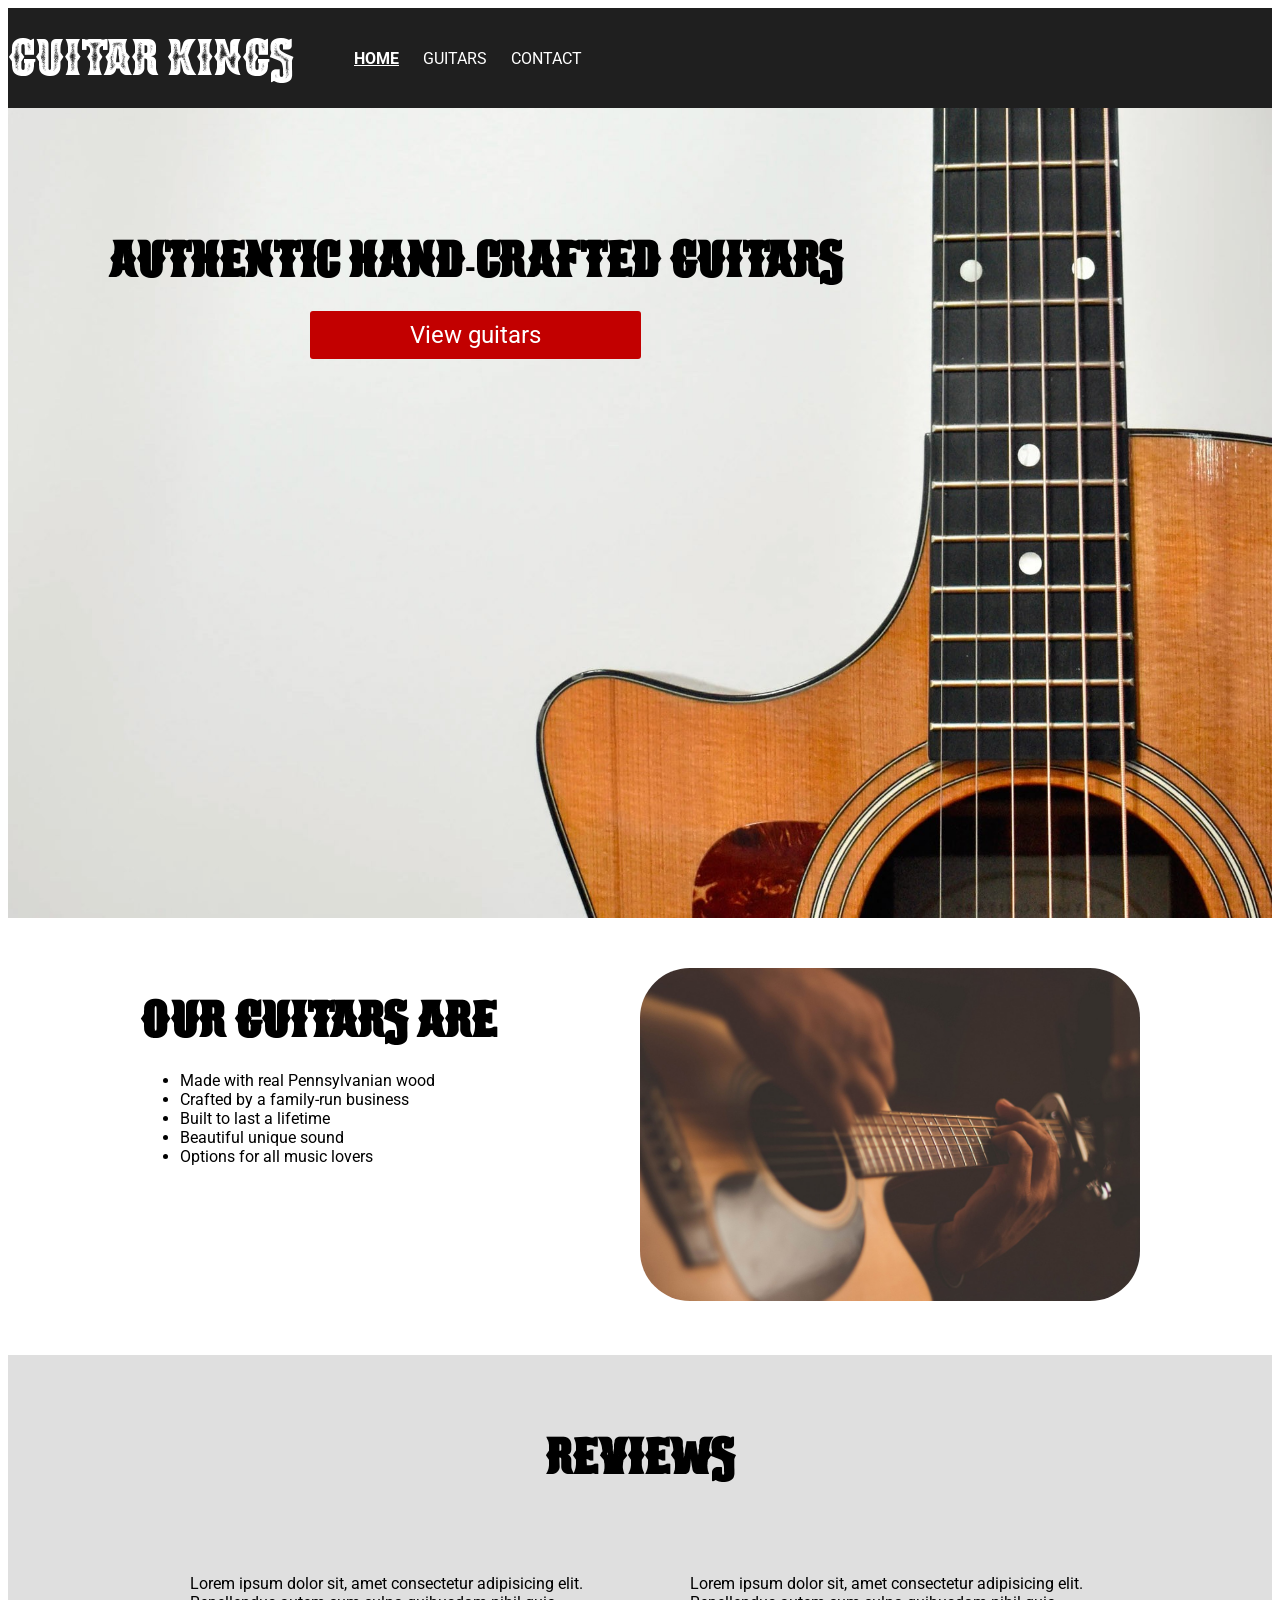
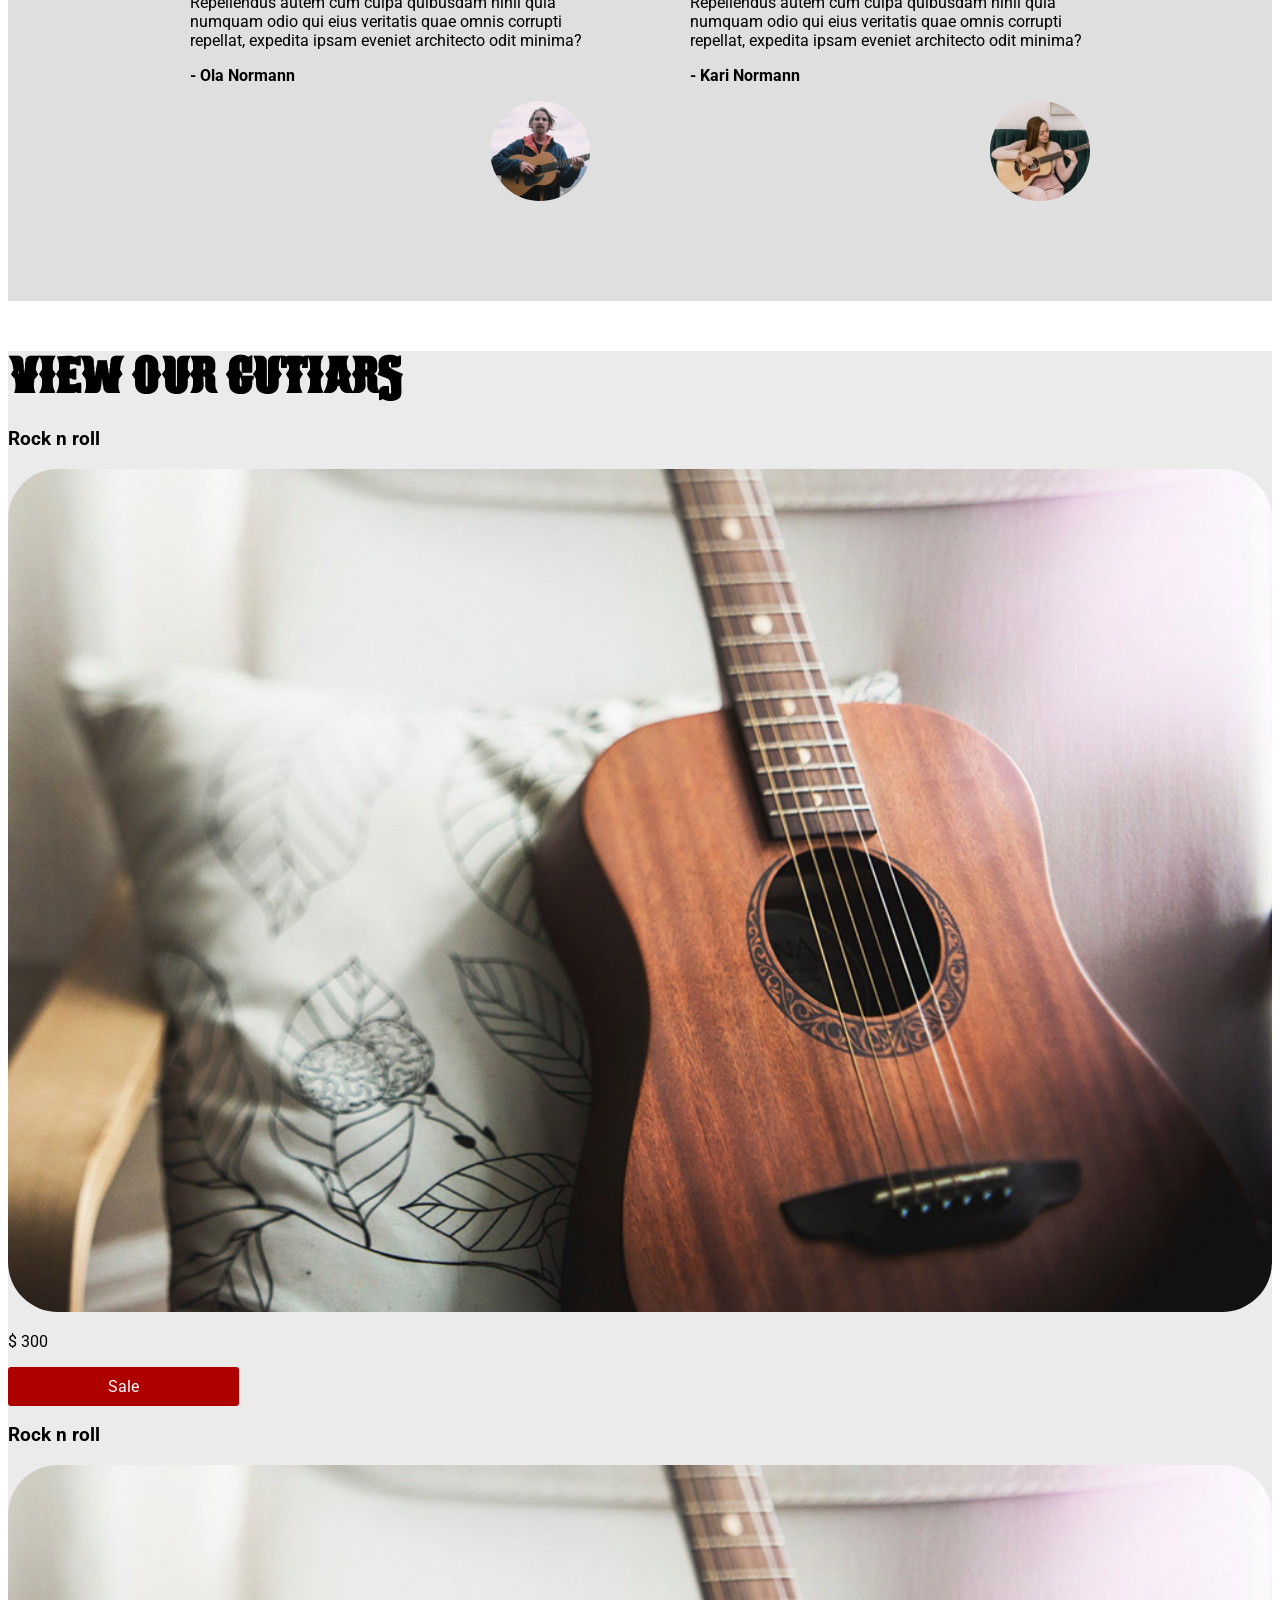
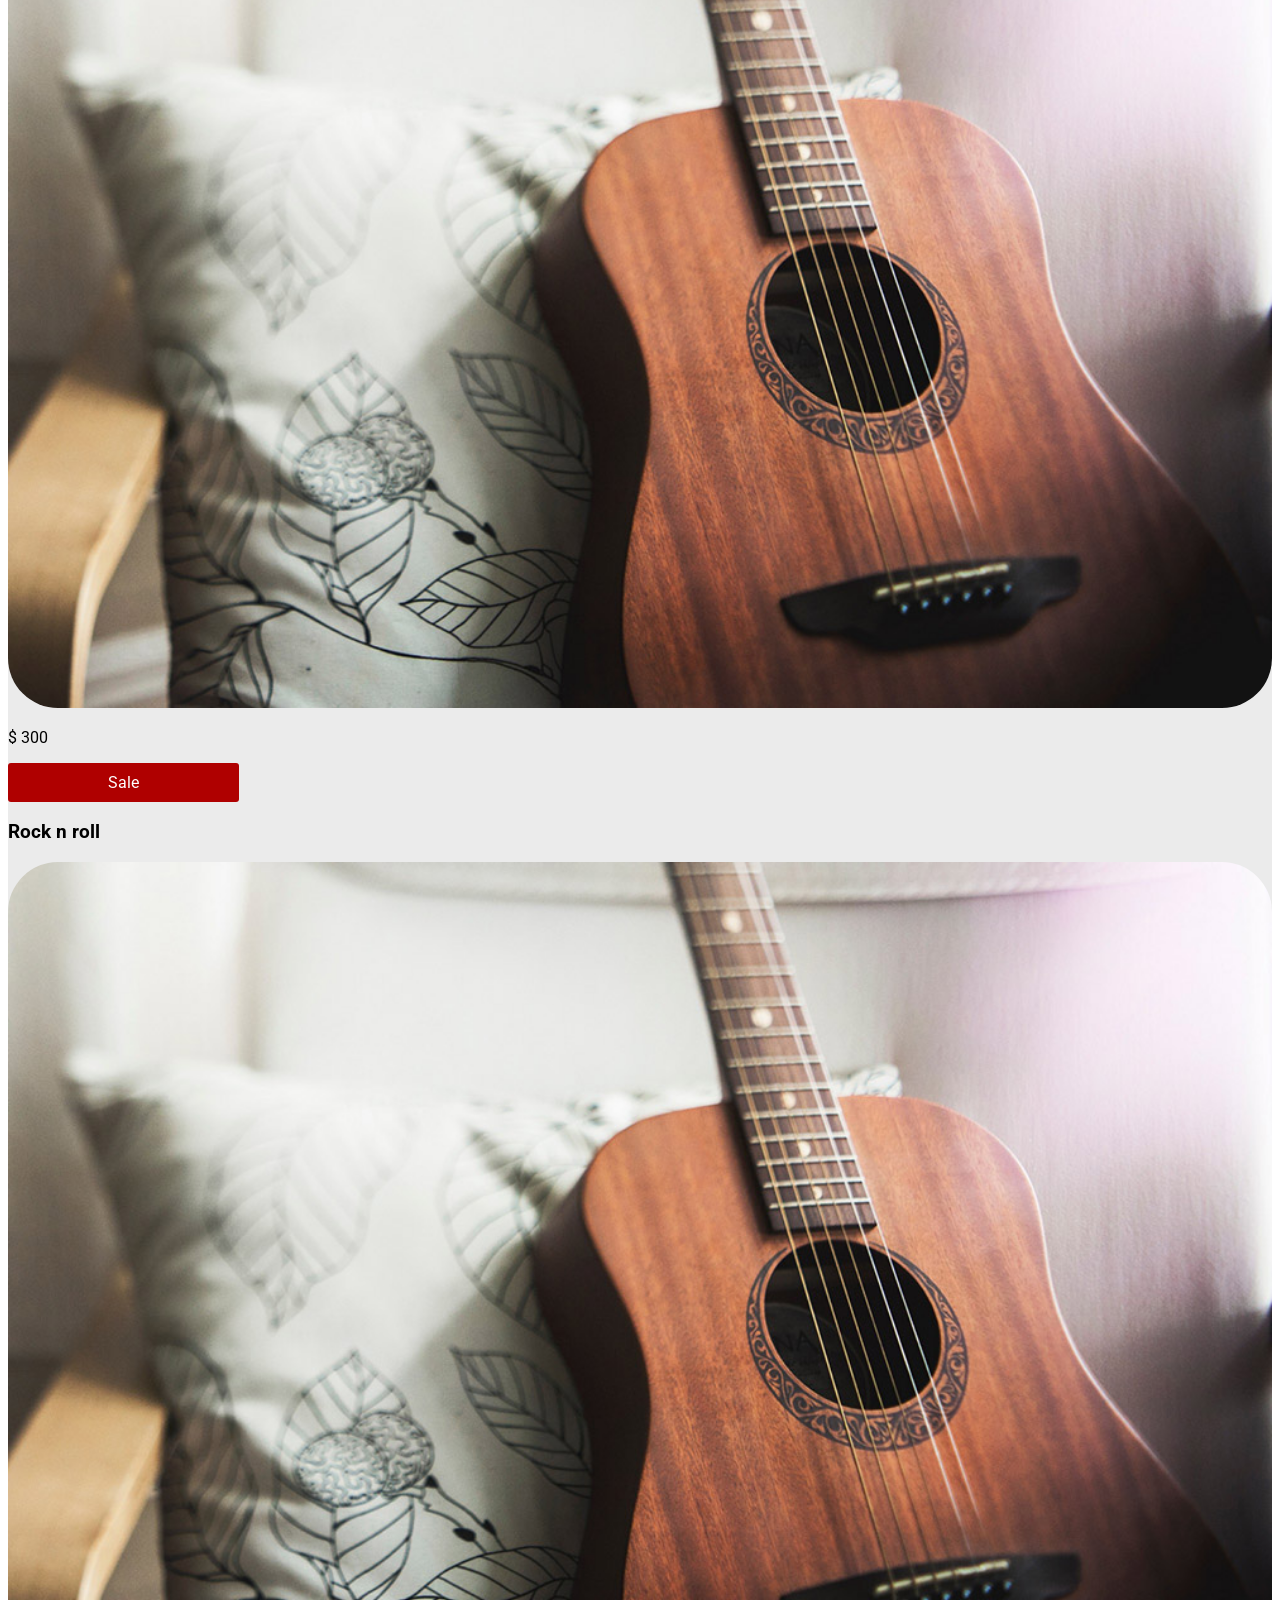
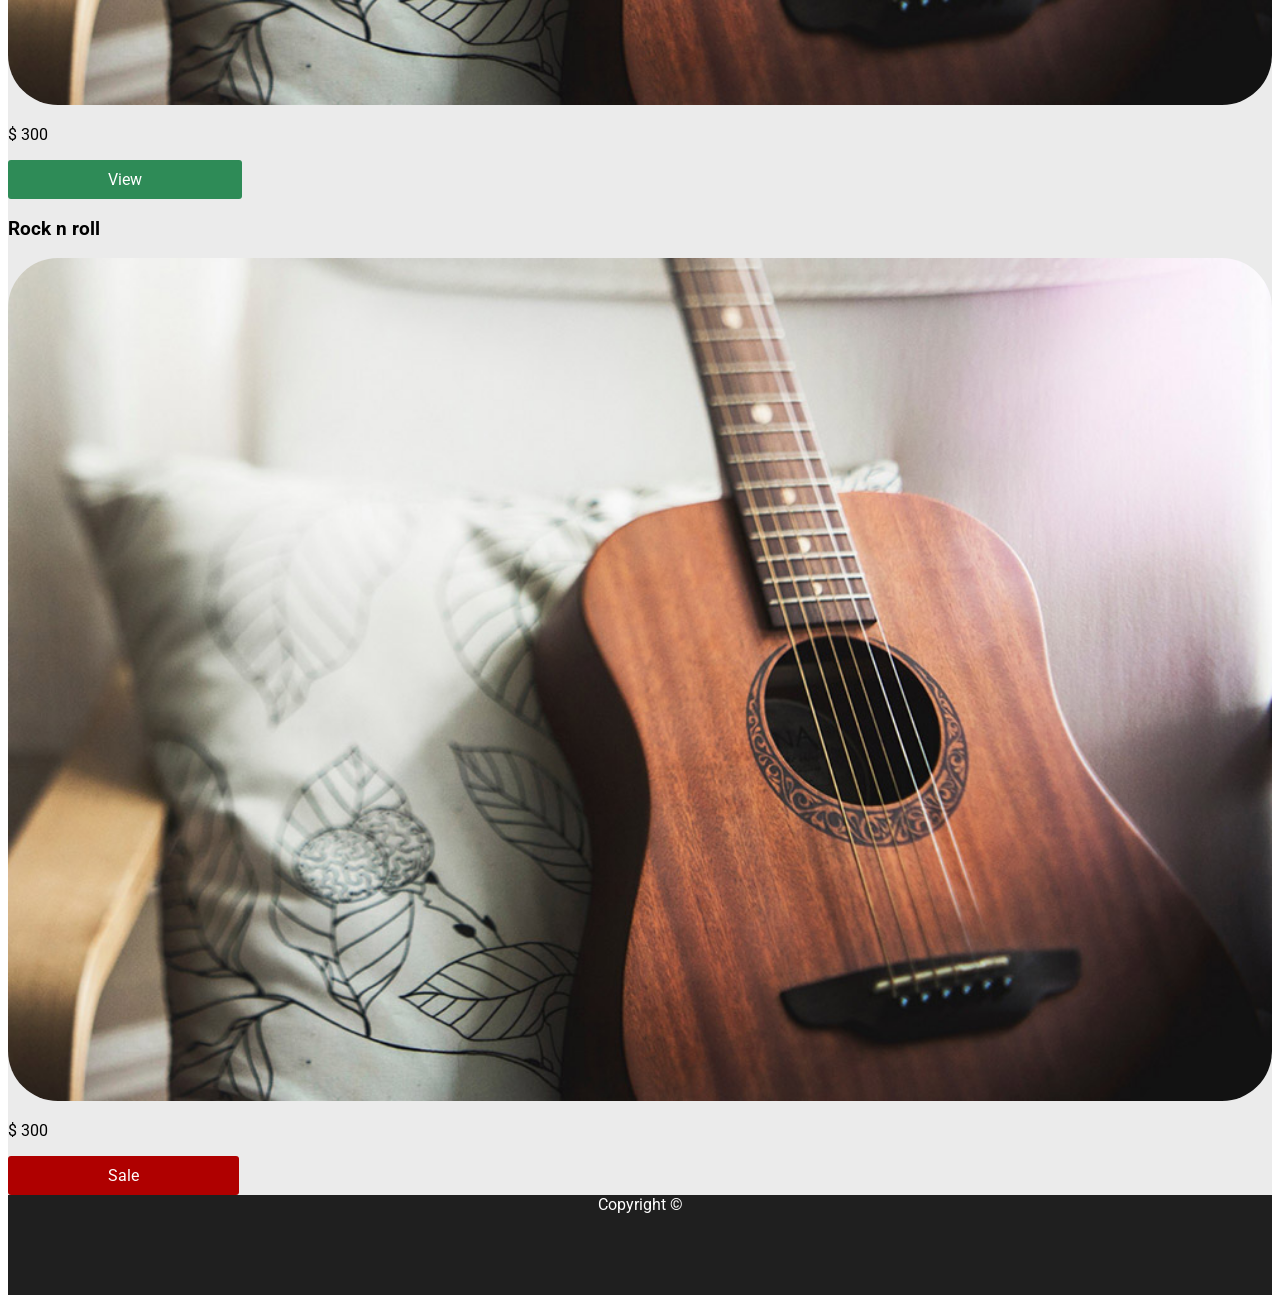
<file: index.html>
<!DOCTYPE html>
<html lang="en">
    <head>
        <title>Guitar Kings  |  Home</title>
        <meta charset="utf-8">
        <meta name="description" content="Get real authentic, hand-crafted guitars from Guitar Kings">
        <meta name="viewport" content="width=device-width, initial-scale=1.0">
        <link rel="stylesheet" href="style.css">
        <link href="https://fonts.googleapis.com/css2?family=Roboto:wght@300&display=swap" rel="stylesheet">
    </head>
    <body>
        <header>
            <a class="logo" href="index.html">Guitar Kings</a>
            <nav>
                <ul>
                    <li><a class="current" href="index.html">HOME</a></li>
                    <li><a href="guitars.html">GUITARS</a></li>
                    <li><a href="contact.html">CONTACT</a></li>
                </ul>
            </nav>
        </header>
        <main>
            <section class="welcome">
                <div class="welcome-content">
                    <h1>Authentic hand-crafted guitars</h1>
                    <a class="CTA" href="guitars.html">View guitars</a>
                </div>
            </section>
                <div class="selling-point">
                    <div>
                        <h2>Our guitars are</h2>
                        <ul>
                            <li>Made with real Pennsylvanian wood</li>
                            <li>Crafted by a family-run business</li>
                            <li>Built to last a lifetime</li>
                            <li>Beautiful unique sound</li>
                            <li>Options for all music lovers</li>
                        </ul>
                    </div> 
                    <div>
                        <img class="sellingpoint-img" src="images/home-info.jpeg" alt="guitar">
                    </div>   
                </div>
            <section class="reviews">
                <h2>Reviews</h2>
                <div class="reviews-content">
                    <div>
                        <p>Lorem ipsum dolor sit, amet consectetur adipisicing elit. Repellendus autem cum culpa quibusdam nihil quia numquam odio qui eius veritatis quae omnis corrupti repellat, expedita ipsam eveniet architecto odit minima?</p>
                        <p> <strong>- Ola Normann</strong></p>
                        <img class="review-img" src="images/review-bio.jpeg" alt="Profile picture Ola Normann">
                    </div>
                    <div>
                        <p>Lorem ipsum dolor sit, amet consectetur adipisicing elit. Repellendus autem cum culpa quibusdam nihil quia numquam odio qui eius veritatis quae omnis corrupti repellat, expedita ipsam eveniet architecto odit minima?</p>
                        <p> <strong>- Kari Normann</strong></p>
                        <img class="review-img" src="images/review-bio2.jpeg" alt="Profile picture Kari Normann">
                    </div>
                </div>
            </section>
            <section class="featured-products">
                <h2>View our gutiars</h2>
                <div>
                    <h3>Rock n roll</h3>
                    <img class="sellingpoint-img" src="images/product.jpeg" alt="The Rock n roll guitar">
                    <p>$ 300</p>
                    <a class="cta-sale" href="products/rocknroll-guitar.html">Sale</a>
                </div>
                <div>
                    <h3>Rock n roll</h3>
                    <img class="sellingpoint-img" src="images/product.jpeg" alt="The Rock n roll guitar">
                    <p>$ 300</p>
                    <a class="cta-sale" href="products/rocknroll-guitar.html">Sale</a>
                </div>
                <div>
                    <h3>Rock n roll</h3>
                    <img class="sellingpoint-img" src="images/product.jpeg" alt="The Rock n roll guitar">
                    <p>$ 300</p>
                    <a class="cta-view" href="products/rocknroll-guitar.html">View</a>
                </div>
                <div>
                    <h3>Rock n roll</h3>
                    <img class="sellingpoint-img" src="images/product.jpeg" alt="The Rock n roll guitar">
                    <p>$ 300</p>
                    <a class="cta-sale" href="products/rocknroll-guitar.html">Sale</a>
                </div>
            </section>
        </main>
        <footer>
            Copyright &copy;
        </footer>
    </body>
</html>
</file>
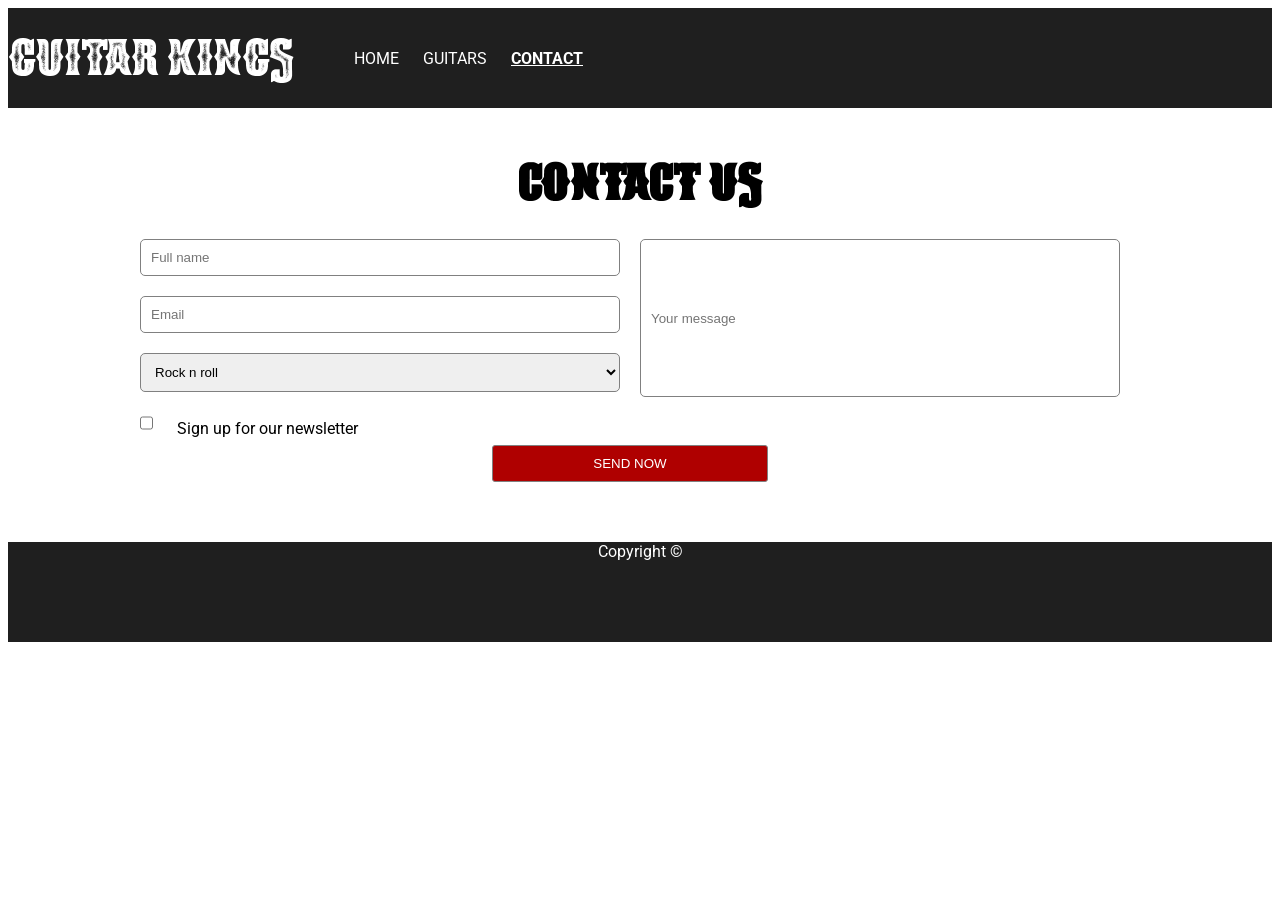
<file: contact.html>
<!DOCTYPE html>
<html lang="en">
    <head>
        <title>Guitar Kings  |  Contact</title>
        <meta charset="utf-8">
        <meta name="description" content="Get real authentic, hand-crafted guitars from Guitar Kings">
        <meta name="viewport" content="width=device-width, initial-scale=1.0">
        <link rel="stylesheet" href="style.css">
        <link href="https://fonts.googleapis.com/css2?family=Roboto:wght@300&display=swap" rel="stylesheet">
    </head>
    <body>
        <header>
            <a class="logo" href="index.html">Guitar Kings</a>
            <nav>
                <ul>
                    <li><a href="index.html">HOME</a></li>
                    <li><a href="guitars.html">GUITARS</a></li>
                    <li><a class="current" href="contact.html">CONTACT</a></li>
                </ul>
            </nav>
        </header>
        <main class="contact">
            <h1>Contact us</h1>
            <form>
                <div class="form-wrapper">
                    <section>
                        <input class="form-input" placeholder="Full name" type="text" id="name">
                        <input class="form-input" placeholder="Email" type="email" id="email">
                        <select class="form-input" name="Guitar" id="select-product">
                            <option value="product-one">Rock n roll</option>
                            <option value="product-two">Rock n roll</option>
                            <option value="product-three">Rock n roll</option>
                        </select>
                        <div>
                            <input class="form-checkbox" type="checkbox" id="sign-up">
                        <label class="form-checkbox" for="sign-up">Sign up for our newsletter</label>
                        </div>
                    </section>
                    <section>
                        <input class="form-input" type="text" id="message" placeholder="Your message">
                    </section>
                </div>
                <div>
                    <input class="cta-sale" value="SEND NOW" type="submit"></input>
                </div> 
            </form>
        </main>
        <footer>
            Copyright &copy;
        </footer>
    </body>
</html>
</file>
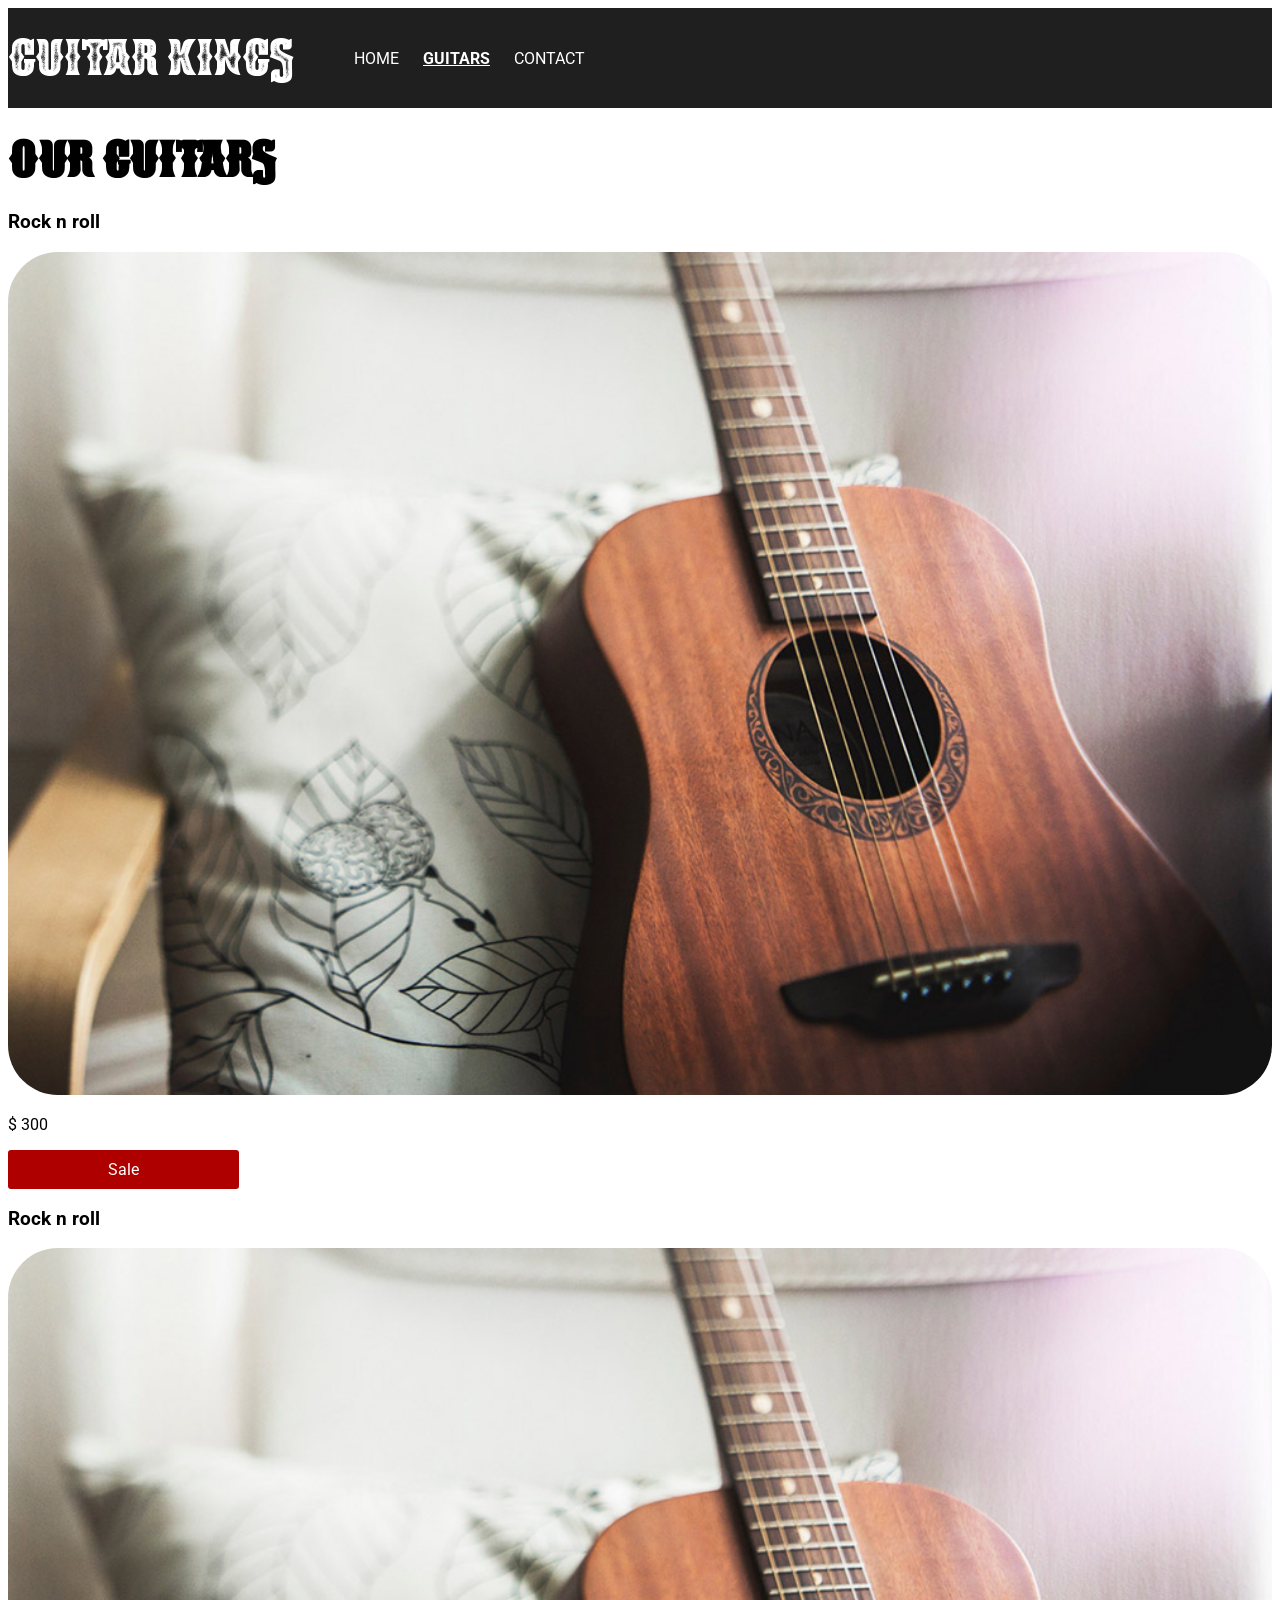
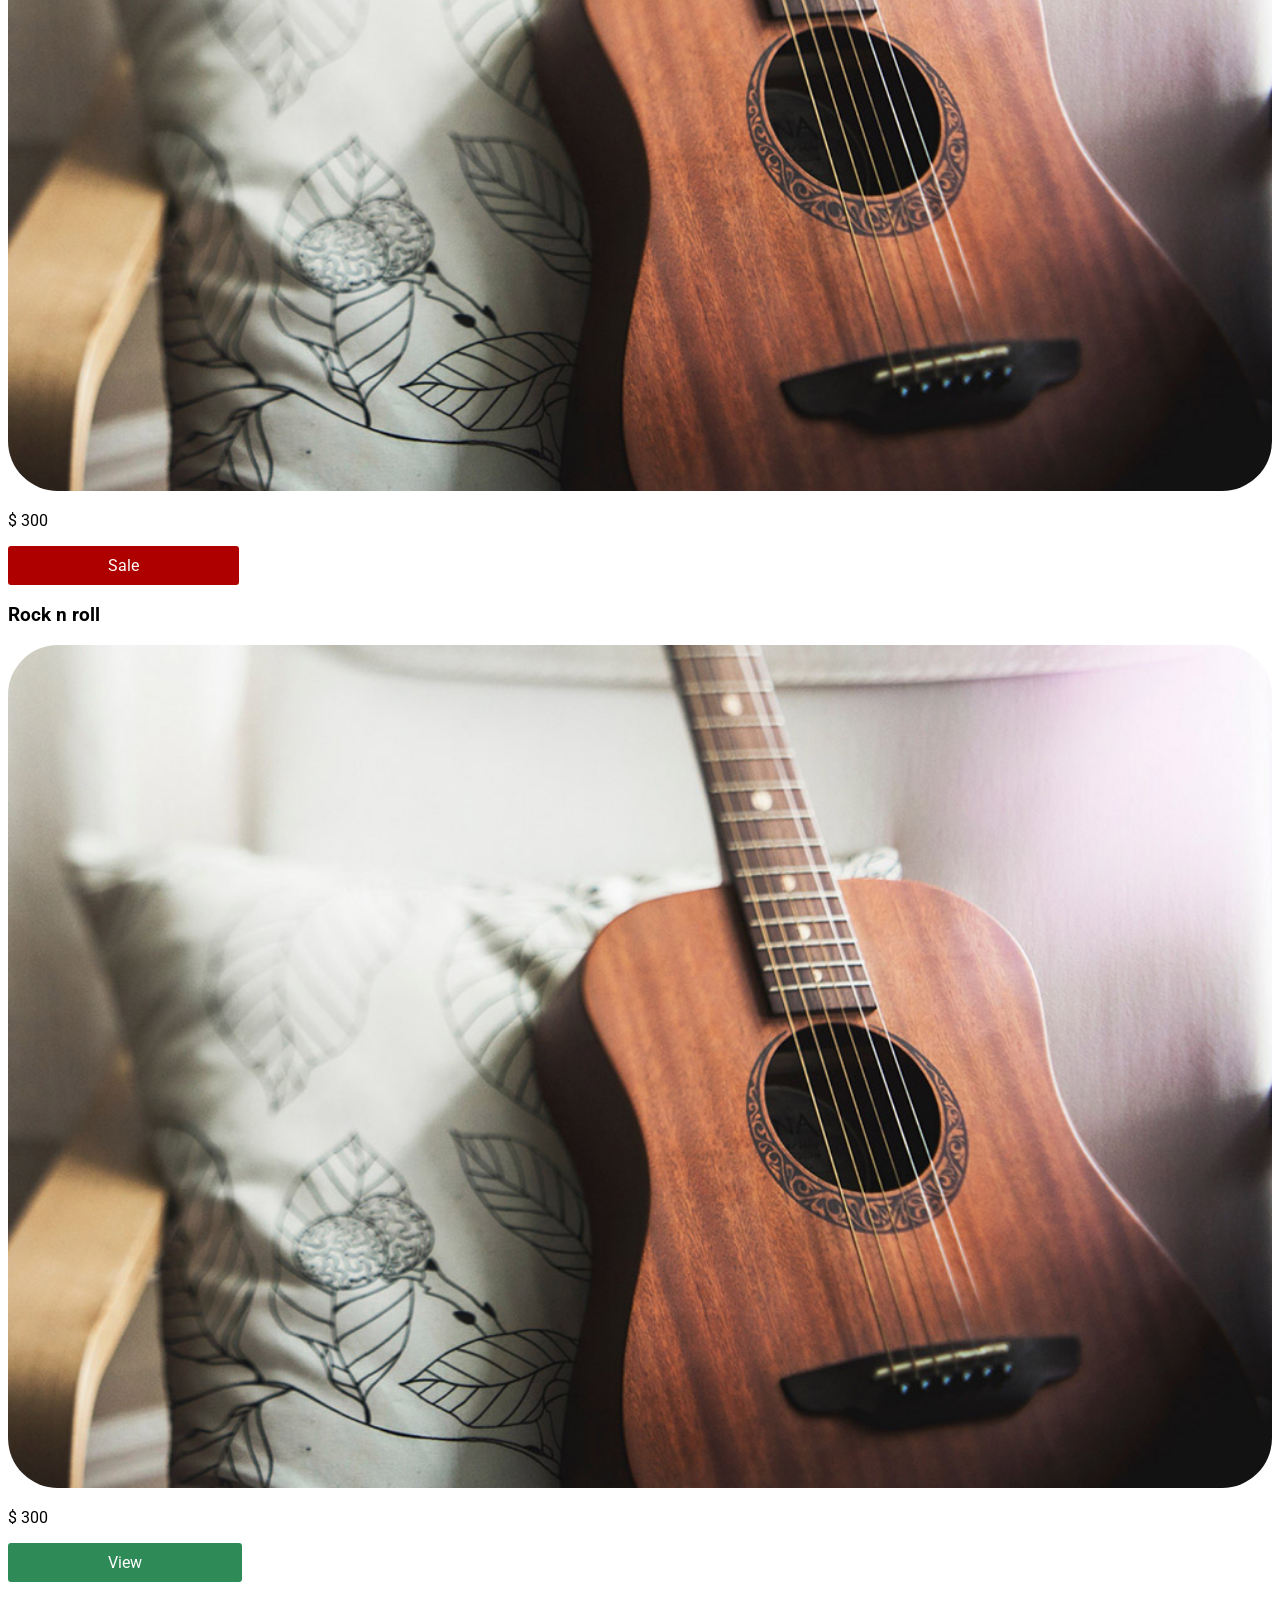
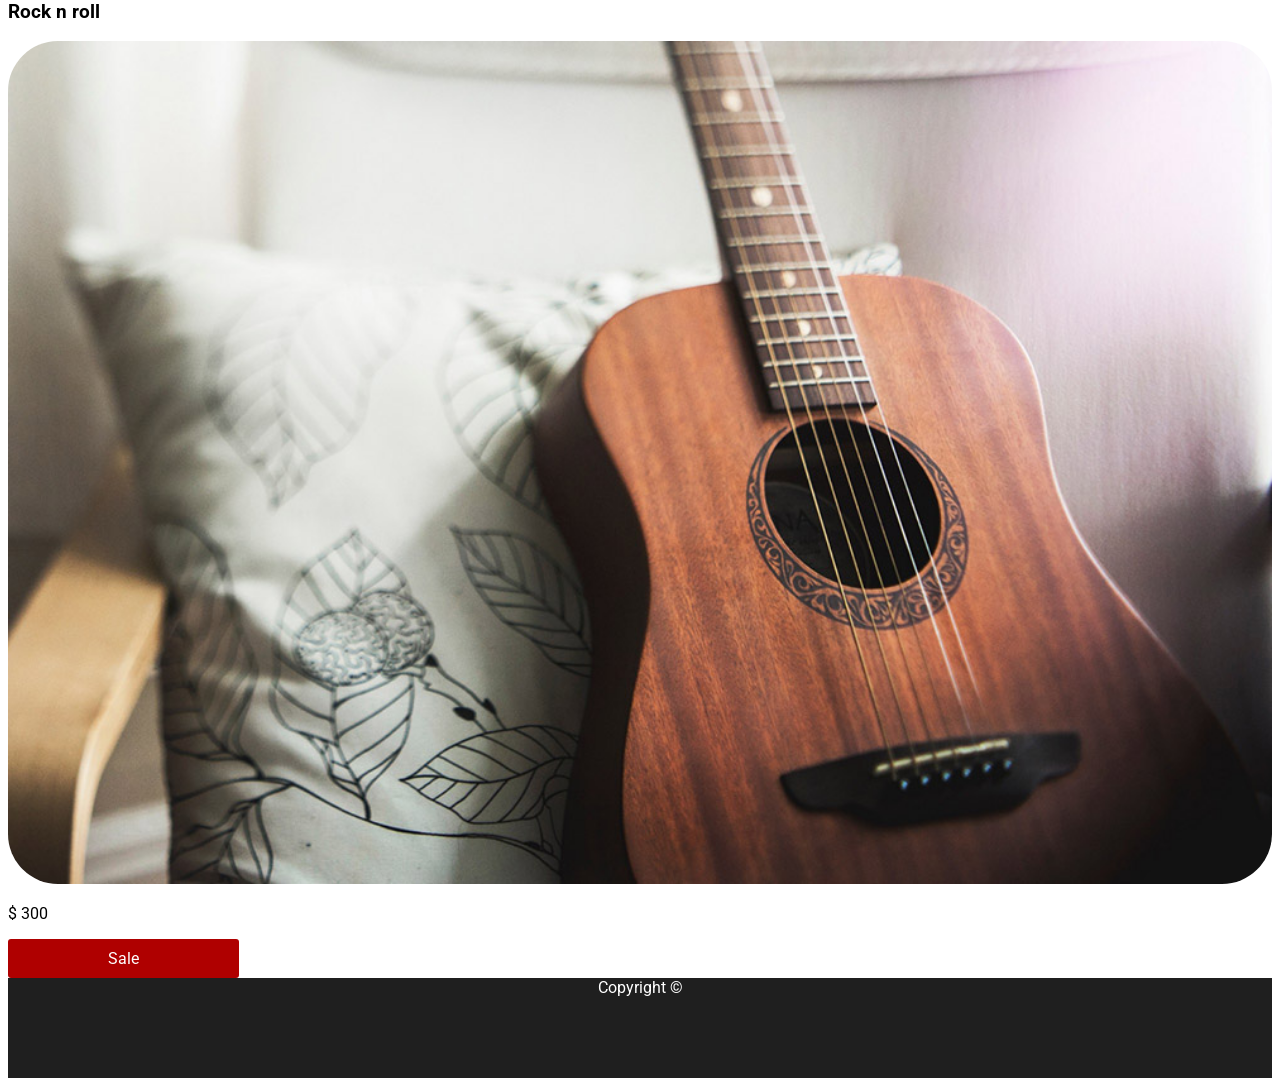
<file: guitars.html>
<!DOCTYPE html>
<html lang="en">
    <head>
        <title>Guitar Kings  |  Guitars</title>
        <meta charset="utf-8">
        <meta name="description" content="Get real authentic, hand-crafted guitars from Guitar Kings">
        <meta name="viewport" content="width=device-width, initial-scale=1.0">
        <link rel="stylesheet" href="style.css">
        <link href="https://fonts.googleapis.com/css2?family=Roboto:wght@300&display=swap" rel="stylesheet">
    </head>
    <body>
        <header>
            <a class="logo" href="index.html">Guitar Kings</a>
            <nav>
                <ul>
                    <li><a href="index.html">HOME</a></li>
                    <li><a class="current" href="guitars.html">GUITARS</a></li>
                    <li><a href="contact.html">CONTACT</a></li>
                </ul>
            </nav>
        </header>
        <main>
            <section class="product-list">
                <h1>Our guitars</h1>
                <div>
                    <h3>Rock n roll</h3>
                    <img class="sellingpoint-img" src="images/product.jpeg" alt="The Rock n roll guitar">
                    <p>$ 300</p>
                    <a class="cta-sale" href="products/rocknroll-guitar.html">Sale</a>
                </div>
                <div>
                    <h3>Rock n roll</h3>
                    <img class="sellingpoint-img" src="images/product.jpeg" alt="The Rock n roll guitar">
                    <p>$ 300</p>
                    <a class="cta-sale" href="products/rocknroll-guitar.html">Sale</a>
                </div>
                <div>
                    <h3>Rock n roll</h3>
                    <img class="sellingpoint-img" src="images/product.jpeg" alt="The Rock n roll guitar">
                    <p>$ 300</p>
                    <a class="cta-view" href="products/rocknroll-guitar.html">View</a>
                </div>
                <div>
                    <h3>Rock n roll</h3>
                    <img class="sellingpoint-img" src="images/product.jpeg" alt="The Rock n roll guitar">
                    <p>$ 300</p>
                    <a class="cta-sale" href="products/rocknroll-guitar.html">Sale</a>
                </div>
            </section>

        </main>
        <footer>
            Copyright &copy;
        </footer>
    </body>
</html>
</file>
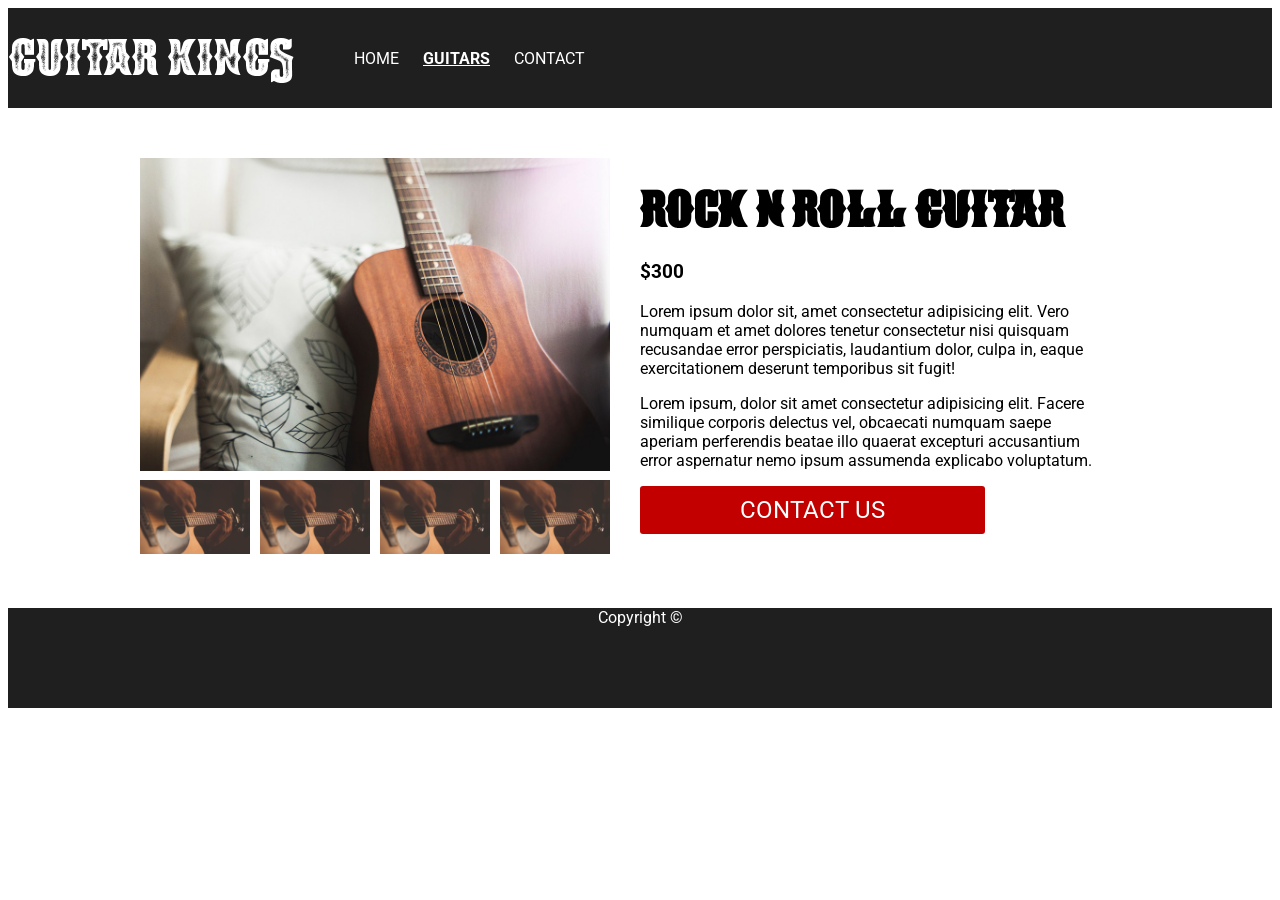
<file: products/rocknroll-guitar.html>
<!DOCTYPE html>
<html lang="en">
    <head>
        <title>Guitar Kings  |  Rock n roll</title>
        <meta charset="utf-8">
        <meta name="description" content="Get real authentic, hand-crafted guitars from Guitar Kings">
        <meta name="viewport" content="width=device-width, initial-scale=1.0">
        <link rel="stylesheet" href="../style.css">
        <link href="https://fonts.googleapis.com/css2?family=Roboto:wght@300&display=swap" rel="stylesheet">
    </head>
    <body>
        <header>
            <a class="logo" href="../index.html">Guitar Kings</a>
            <nav>
                <ul>
                    <li><a href="../index.html">HOME</a></li>
                    <li><a class="current" href="../guitars.html">GUITARS</a></li>
                    <li><a href="../contact.html">CONTACT</a></li>
                </ul>
            </nav>
        </header>
        <main class="product-specific">
            <section>
                <img  class="product-image" src="../images/product.jpeg" alt="Rock n roll guitar">
                <div class="product-image-thumbnails">
                    <div>
                        <img src="../images/home-info.jpeg" alt="blabla" class="product-image">
                    </div>
                    <div>
                        <img src="../images/home-info.jpeg" alt="blabla" class="product-image">
                    </div>
                    <div>
                        <img src="../images/home-info.jpeg" alt="blabla" class="product-image">
                    </div>
                    <div>
                        <img src="../images/home-info.jpeg" alt="blabla" class="product-image">
                    </div>
                </div>
            </section>
            <section class="product-specific-details">
                <h1>Rock n roll guitar</h1>
                <h3>$300</h3>
                <p>Lorem ipsum dolor sit, amet consectetur adipisicing elit. Vero numquam et amet dolores tenetur consectetur nisi quisquam recusandae error perspiciatis, laudantium dolor, culpa in, eaque exercitationem deserunt temporibus sit fugit!</p>
                <p>Lorem ipsum, dolor sit amet consectetur adipisicing elit. Facere similique corporis delectus vel, obcaecati numquam saepe aperiam perferendis beatae illo quaerat excepturi accusantium error aspernatur nemo ipsum assumenda explicabo voluptatum.</p>
                <a class="CTA" href="../contact.html">CONTACT US</a>
            </section>
        </main>
        <footer>
            Copyright &copy;
        </footer>
    </body>
</html>
</file>
<file: style.css>
@font-face {
    font-family: "Boots And Spurs";
    src: url("fonts/BootsAndSpurs.ttf") format("truetype");
  }

body, h2, h3 {
    font-family: Roboto, Verdana, Geneva, Tahoma, sans-serif;
}

.product-list {
    font-family: Roboto, Verdana, Geneva, Tahoma, sans-serif;
}

.logo, h1, h2 {
    font-family: "Boots And Spurs", "Segoe UI", Tahoma, Geneva, Verdana, sans-serif;
    font-size: 2rem;
}

header, footer {
    background-color: rgb(31, 31, 31);
    color: white;
    min-height: 100px;
    width: 100%;
    text-align: center;
}

header a {
    color: white;
    text-decoration: none;
}


header li {
    list-style: none;
    display: inline-block;
}

header {
    display: flex;
    align-items: center;
}

nav ul li {
    margin-left: 20px;
}

.current {
    font-weight: bolder;
    text-decoration: underline;
}


  
  

.reviews {
    background-color: rgb(223, 223, 223);
}

.featured-products {
    background-color: rgb(235, 235, 235);
}

.CTA {
background-color: rgb(194, 0, 0);
border-radius: 3px;
color: white;
font-size: 1.5rem;
text-decoration: none;
}

.cta-sale {
    background-color: rgb(175, 0, 0);
    border-radius: 3px;
    color: white;
    text-decoration: none;
}

.cta-view {
    background-color: seagreen;
    border-radius: 3px;
    color: white;
    text-decoration: none;
}

.CTA, .cta-sale, .cta-view {
    padding: 10px 100px;
    display: inline-block;
}

.review-img {
    width: 100px;
    border-radius: 50%;
    float: right;
}

.selling-point {
    max-width: 1000px;
    display: flex;
    margin: 50px auto;
}

.selling-point > * {
    flex: 1;
}

.sellingpoint-img {
    width: 100%;
}

.reviews-content {
    display: flex;
    width: 1000px;
    margin: auto;
    text-align: left;
}

.reviews-content > * {
    flex: 1;
}

.reviews-content div {
    margin: 50px;
}

.reviews {
    text-align: center;
    padding: 50px;
    margin: 50px 0;
}

.product-specific-details {
    padding: 0 30px;
}

.product-specific {
    display: flex;
    max-width: 1000px;
    margin: 50px auto;
}

.product-specific > * {
    flex: 1;
}



.product-image-thumbnails {
    display: flex;
    justify-content: space-between;
    gap: 10px;
    margin-top: 5px;
}

.product-image {
    width: 100%;
}

.welcome {
    background-image: url('images/home-header.jpeg');
    background-size: cover;
    background-repeat: no-repeat;
    background-position-x: right;
    background-position-y: bottom;
    min-height: 90vh;
    position: relative;
}

.welcome-content {
    position: absolute;
    text-align: center;
    top: 100px;
    left: 100px;
}

.sellingpoint-img {
    border-radius: 50px;
}


.contact {
    max-width: 1000px;
    margin: 50px auto;
    text-align: center;

}

input,
select,
textarea {
    border: 1px solid gray;
    border-radius: 5px;
    margin: 10px 20px 10px 0;
    padding: 10px;
    height: 66%;
}


.form-wrapper {
    display: flex;
    text-align: left;
}

.form-wrapper > * {
    flex: 1;
    display: flex;
    flex-direction: column;
}
</file>
